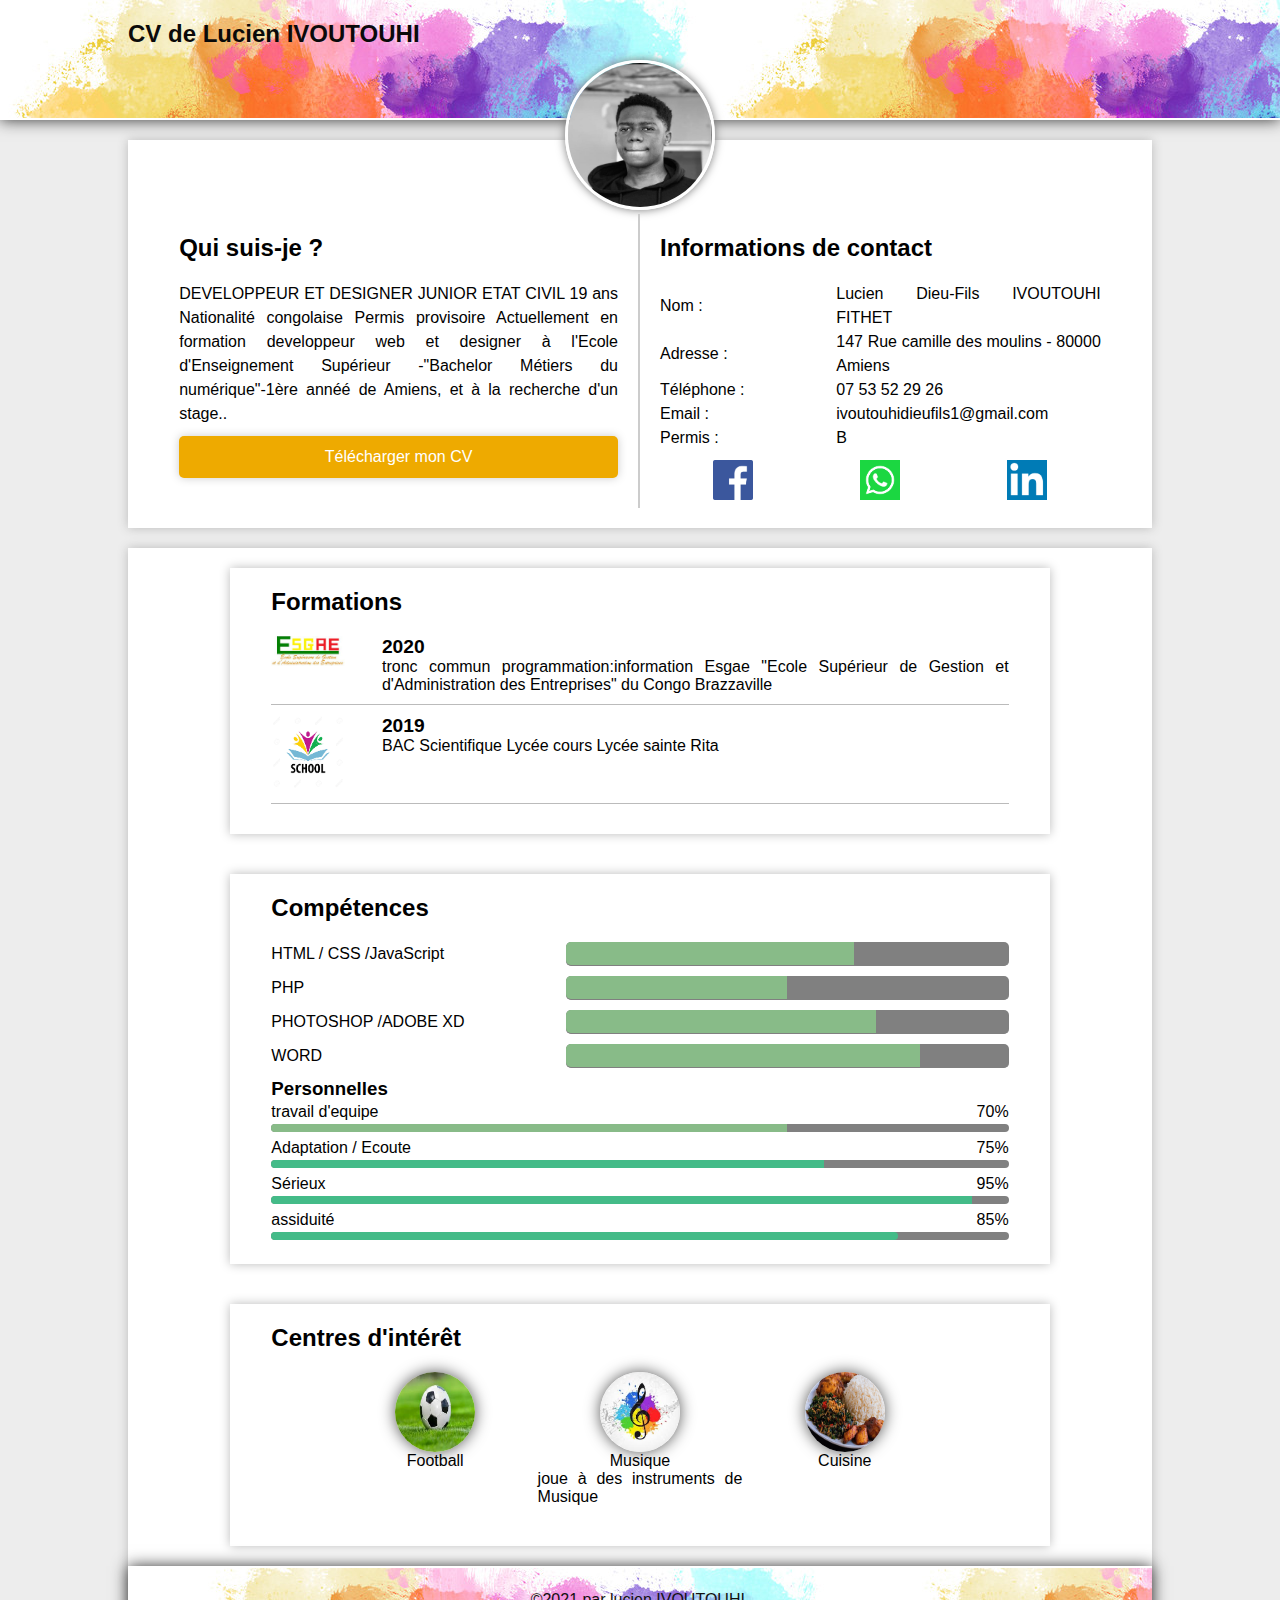
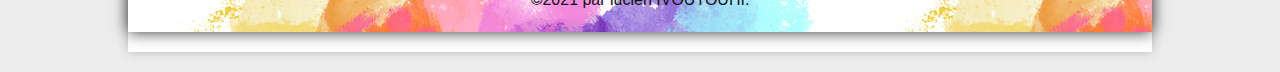
<file: index.html>
<!DOCTYPE html>
<html lang="en">
    <head>
        <title>CV de Lucien </title>
        <meta charset="utf-8">
        <meta name="viewport"
              content="width=device-width, initial-scale=1, user-scalable=no">
        <link rel="stylesheet" href="assets/css/style.css">
    </head>
    <body>
        <header>
            <h1>CV de Lucien IVOUTOUHI</h1>
        </header>
        
        <section>
            <div class="photo">
                <img src="assets/img/g.jpeg" alt="Ma photo de profil">
            </div>
            <div class="prez">
                <h2>Qui suis-je ?</h2>
                <p>DEVELOPPEUR ET DESIGNER JUNIOR

                    ETAT CIVIL
                    
                        19 ans
                    
                        Nationalité congolaise
                    
                        Permis provisoire
                    
                    Actuellement en formation developpeur web et designer à l'Ecole d'Enseignement Supérieur -"Bachelor Métiers du numérique"-1ère annéé de Amiens, et à la recherche d'un stage..</p>
                <a href="#" download>Télécharger mon CV</a>
            </div>
            <div class="contact">
                <h2>Informations de contact</h2>
                <div class="contact-flex">
                    <p>Nom : </p>
                    <p>Lucien Dieu-Fils IVOUTOUHI FITHET</p>
                </div>
                <div class="contact-flex">
                    <p>Adresse : </p>
                    <p>147 Rue camille des moulins - 80000 Amiens</p>
                </div>
                <div class="contact-flex">
                    <p>Téléphone :</p>
                    <p>07 53 52 29 26</p>
                </div>
                <div class="contact-flex">
                    <p>Email : </p>
                    <p><a HREF="mailto:ivoutouhidieufils1@gmail.com">ivoutouhidieufils1@gmail.com</a></p>
                </div>
                <div class="contact-flex">
                    <p>Permis :</p>
                    <p>B</p>
                </div>
                <div class="social">
                    <a href="#"><img src="assets/img/fb.png" alt="Logo Fb"></a>
                    <a href="#"><img src="assets/img/h.png" alt="Logo wh"></a>
                    <a href="#mailto:adresse@serveur.com"><img src="assets/img/lin.png" alt="Logo Lk"></a>
                </div>
            </div>
        </section>
        
        <section>
        <section>
            <h2>Formations</h2>
            <div class="exp">
                <div class="exp-logo">
                    <a href="#"><img src="assets/img/esgae.jpg" alt="Logo ESGAE"></a>
                </div>
                <div class="exp-info">
                    <h3>2020</h3>
                    <h4>
                        tronc commun programmation:information
                        Esgae "Ecole Supérieur de Gestion et d'Administration des Entreprises" du Congo Brazzaville</h4>
                </div>
            </div>
            <div class="exp">
                <div class="exp-logo">
                    <a href="#"><img src="assets/img/ec.png" alt="Logo ECOLE"></a>
                </div>
                <div class="exp-info">
                    <h3>2019</h3>
                    <h4>BAC Scientifique
                        Lycée cours Lycée sainte Rita</h4>
                </div>
            </div>
            </div>
        </section>
        
        <section>
            <h2>Compétences</h2>
            <div class="comp">
                <p>HTML / CSS /JavaScript</p>
                <div class="conteneur-barre"><span class="barre c65"></span></div>
            </div>
            <div class="comp">
                <p>PHP </p>
                <div class="conteneur-barre"><span class="barre c50"></span></div>
            </div>
            <div class="comp">
                <p>PHOTOSHOP /ADOBE XD</p>
                <div class="conteneur-barre"><span class="barre c70"></span></div>
            </div>
            <div class="comp">
                <p>WORD</p>
                <div class="conteneur-barre"><span class="barre c80"></span></div>
            </div>
            <h3 class="h3gauche">Personnelles</h3>
            <div class="comp2">
                <p> travail d'equipe </p>
                <p>70%</p>
                <div class="conteneur-barre2"><span class="barre c70"></span></div>
            </div>
            <div class="comp2">
                <p>Adaptation / Ecoute</p>
                <p>75%</p>
                <div class="conteneur-barre2"><span class="barre c75"></span></div>
            </div>
            <div class="comp2">
                <p>Sérieux</p>
                <p>95%</p>
                <div class="conteneur-barre2"><span class="barre c95"></span></div>
            </div>
            <div class="comp2">
                <p>assiduité</p>
                <p>85%</p>
                <div class="conteneur-barre2"><span class="barre c85"></span></div>
            </div>
        </section>
        
        <section>
            <h2>Centres d'intérêt</h2>
            <figure class="interet">
                <img src="assets/img/foot.jpg" alt="Football">
                <figcaption>Football</figcaption>
            </figure>
            <figure class="interet">
                <img src="assets/img/miz.jpg" alt="Musique">
                <figcaption>Musique</figcaption>
                <a href="musique.html"> joue à des instruments de Musique</a>
            </figure>
            <figure class="interet">
                <img src="assets/img/cuis.png" alt="Cuisine">
                <figcaption>Cuisine</figcaption>
            </figure>
        </section>
        <div>

        </div>
        
        <footer>
            <p>©2021 par lucien IVOUTOUHI.</p>
        </footer>
    </body>
    
    
</html>
</file>
<file: assets/css/style.css>
/*STYLES GENERAUX*/
*{
    font-family: Avenir, sans-serif;
    padding: 0px;
    margin: 0px;
    text-align: justify;
    box-sizing: border-box;
}
body{
    background: #ededed;
}
p{
    font-size: 1em;
    line-height: 1.5em;
}
a{
    text-decoration: none;
    color: #000;
}

/*HEADER & FOOTER*/
header, footer{
    width: 100%;
    padding: 20px 0px;
    background-image: url("../img/maa.jpg") ;
    box-shadow: 0px 0px 15px #333;
}
header{
    border-bottom: 2px solid #fff;
    height: 120px;
}
header h1{
    color: rgb(10, 10, 10);
    font-size: 1.5em;
    width: 90%;
    margin: 0 auto;
}

footer{
    border-top: 2px solid #fff;
}
footer p{
    width: 90%;
    margin: 0 auto;
    color: rgb(19, 17, 17);
    text-align: center;
}
footer a{
    color: #fff;
}

/*SECTIONS*/
section{
    display: flex; 
    flex-flow: row wrap;
    justify-content: center;
    width: 100%;
    padding-bottom: 20px;
    margin: 20px auto;
    box-shadow: 0px 0px 10px #bbb;
    background-color: #fff;
}

section h2{
    margin: 20px 0;
    width: 90%;
}
section > div{
    width: 90%;
}

/*SECTION INFOS*/
.photo{
    text-align: center;
}
.photo img{
    width: 150px;
    height: 150px;
    border: 3px solid #fff;
    box-shadow: 0px 0px 10px #777;
    border-radius: 50%;
    margin-top: -80px;
}
.prez{
    border-bottom: 2px dashed #ccc;
}
.prez a{
    display: block;
    text-align: center;
    padding: 10px;
    margin: 10px auto 30px auto;
    color: #fff;
    background-color: #EA0;
    box-shadow: 0px 0px 10px #ccc;
    border-radius: 5px;
}
.contact-flex{
    display: flex;
    flex-flow: row wrap;
    align-items: center;
}
.contact-flex p:first-child{
    flex: 0 0 40%;
}
.contact-flex p:last-child{
    flex: 0 0 60%;
}
.social{
    display: flex;
    justify-content: space-around;
    margin: 10px auto 0px auto;
}
.social img{
    width: 40px;
    height: 40px;
}

/*SECTION FORMATIONS*/
.exp{
    display: flex;
    flex-flow: row wrap;
    border-bottom: 1px solid #bbb;
    padding-bottom: 10px;
    margin-bottom: 10px;
}
.exp-info{
    display: flex;
    flex-flow: column wrap;
}
.exp-logo{
    flex: 0 0 25%;
    max-width: 100px;
}
.exp-info{
    flex: 0 0 70%;
    margin-left: auto;
}
.exp img{
    width: 100%;
}
.exp h3{
    font-size:  1.2em;
}
.exp h4{
    font-size:  1em;
    font-weight: normal;
}

/*SECTION COMPETENCES*/
.h3gauche{
    width: 90%;
}
.comp{
    display:flex;
    flex-flow: row wrap;
    margin-bottom: 10px;
}
.comp p{
    flex: 0 0 40%;
}
.conteneur-barre{
    flex: 0 0 60%;
    border-radius: 5px;
    background-color: grey;
    border-bottom: 1px ridge grey;
}
.barre{
    display: block;
    height: 100%;
    border-top-left-radius: 5px;
    border-bottom-left-radius: 5px;
}
.c80{
    width: 80%;
    background-color: #8B8;
}
.c50{
    width: 50%;
    background-color: #8B8;
}
.c60{
    width: 60%;
    background-color: #8B8;
}
.c65{
    width: 65%;
    background-color: #8B8;
}
.c70{
    width: 70%;
    background-color: #8B8;
}
.c75{
    width: 75%;
    background-color: #4B8;
}
.c95{
    width: 95%;
    background-color: #4B8;
}
.c85{
    width: 85%;
    background-color: #4B8;
    border-radius: 5px;
}
.comp2{
    display: flex;
    flex-flow: row wrap;
    justify-content: space-between;
}
.conteneur-barre2{
    flex: 0 0 100%;
    height: 0.5em;
    margin-bottom: 0.25em;
    border-radius: 5px;
    background-color: grey;
}

/*SECTION INTERETS*/
.interet{
    flex: 0 1 50%;
    display: flex;
    flex-flow: column wrap;
    align-items: center;
    margin-bottom: 20px;
}
.interet img{
    width: 80px;
    height: 80px;
    border-radius: 50%;
    box-shadow: 0px 0px 15px #555;
}


    section{
        width: 80%;
        box-shadow: 0px 0px 10px #bbb;
    }
    a:hover{
        color: #EA0;
    }
    header h1{
        width: 80%;
    }
    .prez, .contact{
        flex: 0 0 45%;
    }
    .prez{
        border-bottom: none;
        border-right: 2px solid #ccc;
        padding-right: 20px;
        margin-left: auto;
    }
    .contact{
        padding-left: 20px;
        margin-right: auto;
    }
    .prez a{
        border: 2px solid transparent;
    }
    .prez a:hover{
        color: #f28835;
        background-color: #fff;
        border: 2px solid #f28835;
        box-shadow: 0px 0px 20px #666;
    }
    .exp-logo{
        flex: 0 0 10%;
    }
    .exp-info, .exp-desc{
        flex: 0 0 85%;
        margin-left: auto;
    }
    .interet{
        flex: 0 1 25%;
    }
.social :hover{
background-color: yellow;
}
 h2 :hover{
    background-color: gainsboro;
}
</file>
